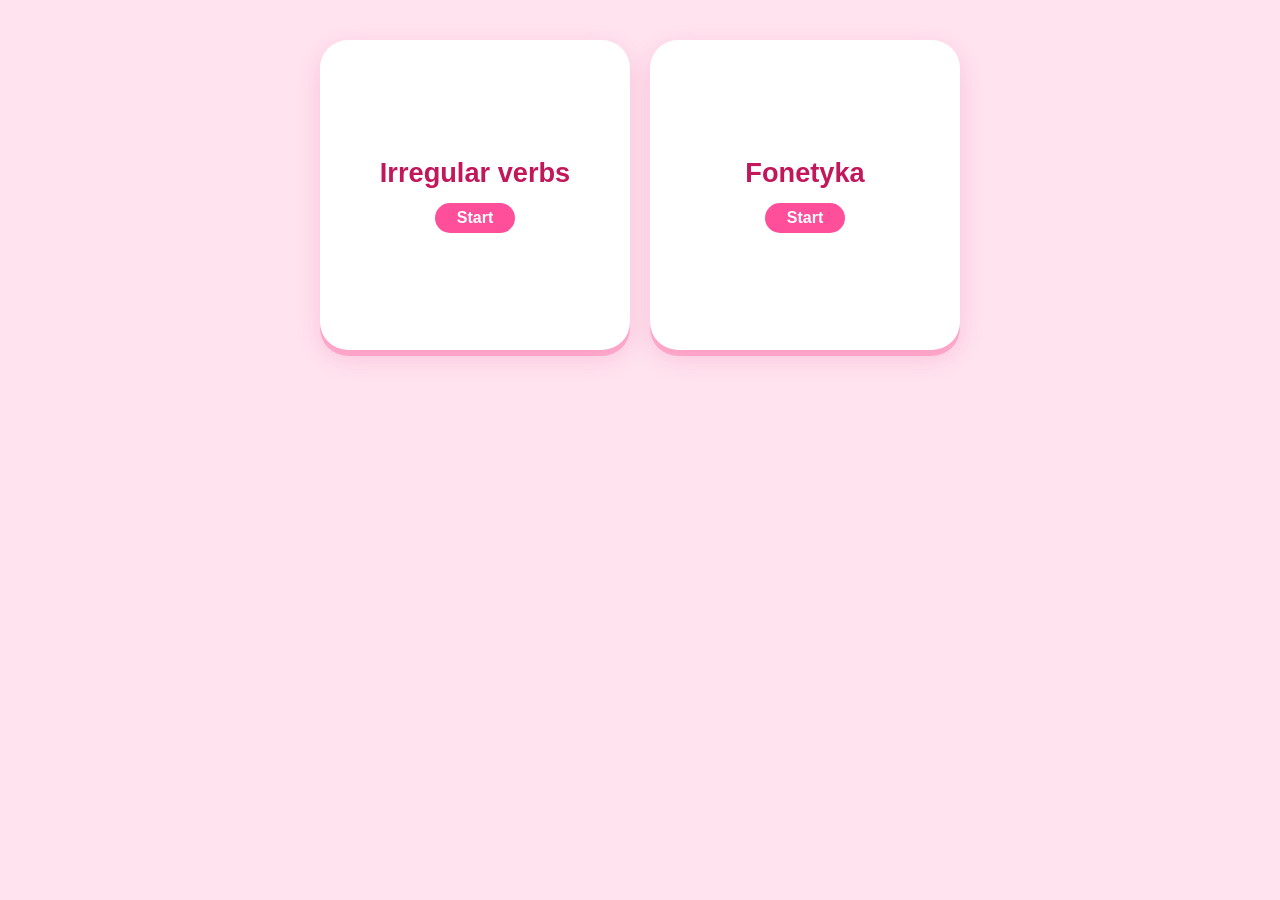
<file: index.html>
<!DOCTYPE html>
<html lang="pl">
<head>
<meta charset="utf-8">
<meta name="viewport" content="width=device-width, initial-scale=1">
<title>Angielski</title>
<style>
/* ---------- Page ---------- */
body {
  max-width: 640px;
  margin: 40px auto;
  padding: 0 16px;
  text-align: center;
  font-family: "Segoe UI", Arial, sans-serif;
  background: #ffe3ef;
  color: #5a2a3c;
}

h1 {
  color: #e6317f;
  font-size: 2.4rem;
  margin-bottom: 8px;
}

p {
  font-size: 1.1rem;
  margin: 0 0 28px;
}

/* ---------- Tiles ---------- */
.tiles {
  display: grid;
  grid-template-columns: repeat(2, 1fr);
  gap: 20px;
}

.tile {
  aspect-ratio: 1 / 1;
  display: flex;
  flex-direction: column;
  align-items: center;
  justify-content: center;
  gap: 10px;
  padding: 16px;
  background: #fff;
  border-radius: 28px;
  box-shadow: 0 8px 24px rgba(230, 49, 127, 0.18), 0 6px 0 #ffb3d1;
  color: #5a2a3c;
  text-decoration: none;
  transition: transform 0.1s, box-shadow 0.1s, background 0.15s;
}

.tile:hover {
  background: #fff7fb;
  transform: translateY(-3px);
  box-shadow: 0 12px 28px rgba(230, 49, 127, 0.25), 0 9px 0 #ff8fc0;
}

.tile:active {
  transform: translateY(4px);
  box-shadow: 0 4px 12px rgba(230, 49, 127, 0.18), 0 2px 0 #ffb3d1;
}

.tile:focus-visible {
  outline: 4px solid #ff4f9a;
  outline-offset: 4px;
}

.tile .sample {
  font-size: 1.15rem;
  color: #9c6b80;
}

.tile .ipa {
  font-family: "Noto Serif", "Gentium Plus", "Charis SIL", "DejaVu Serif", "Times New Roman", serif;
}

.tile .name {
  font-size: 1.7rem;
  font-weight: bold;
  color: #c2185b;
}

.tile .go {
  margin-top: 4px;
  padding: 6px 22px;
  border-radius: 999px;
  background: #ff4f9a;
  color: #fff;
  font-weight: bold;
  font-size: 1rem;
}

@media (max-width: 420px) {
  .tiles { grid-template-columns: 1fr; }
  .tile { aspect-ratio: auto; min-height: 200px; }
}
</style>
</head>
<body>
<div class="tiles">
  <!-- Zmień href, jeśli pliki nazywają się inaczej -->
  <a class="tile" href="irregularverbs.html">
    <span class="name">Irregular verbs</span>
    <span class="go">Start</span>
  </a>
  <a class="tile" href="fonetyka.html">
    <span class="name">Fonetyka</span>
    <span class="go">Start</span>
  </a>
</div>
</body>
</html>
</file>
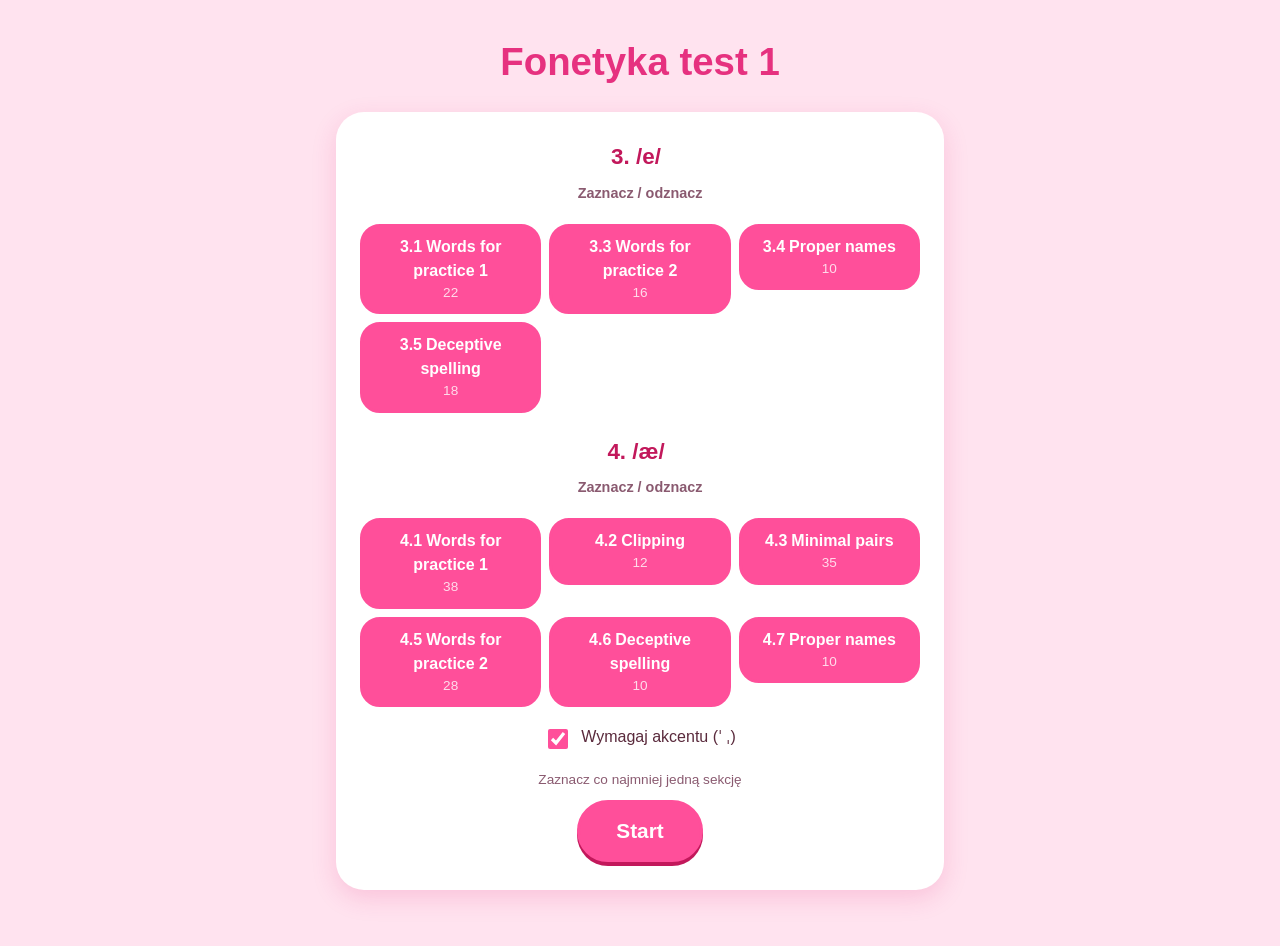
<file: fonetyka.html>
<!DOCTYPE html>
<html lang="pl">
<head>
<meta charset="utf-8">
<meta name="viewport" content="width=device-width, initial-scale=1">
<title>Fonetyka test 1</title>
<link rel="stylesheet" href="https://fonts.googleapis.com/css2?family=Noto+Serif:wght@400;600&display=swap">
<style>
/* Layout: centered 640px column on pink ground. Setup card -> quiz card with symbol palette -> summary table. Styling follows the user's irregular-verbs quiz. */
:root {
  --bg: #ffe3ef;
  --surface: #ffffff;
  --surface-2: #fff0f6;
  --fg: #5a2a3c;
  --muted: #8a5a70;
  --line: #ffb3d1;
  --line-soft: #ffd3e4;
  --accent: #ff4f9a;
  --accent-hover: #ff2d87;
  --accent-strong: #e6317f;
  --accent-deep: #c2185b;
  --accent-fg: #ffffff;
  --ok: #1f9d55;
  --ok-bg: #e3f6ec;
  --bad: #d6336c;
  --bad-bg: #ffe0ea;
  --shadow: rgba(230, 49, 127, 0.18);
  --ui: "Segoe UI", Arial, sans-serif;
  --ipa: "Noto Serif", "Gentium Plus", "Charis SIL", "Doulos SIL", "DejaVu Serif", "Times New Roman", serif;
  color-scheme: light;
}

* { box-sizing: border-box; }
[hidden] { display: none !important; }
body { background: var(--bg); color: var(--fg); font: 16px/1.5 var(--ui); text-align: center; }
.wrap {
  max-width: 640px;
  margin: 0 auto;
  padding-block: 32px 48px;
  padding-left: max(16px, env(safe-area-inset-left, 0px));
  padding-right: max(16px, env(safe-area-inset-right, 0px));
  display: flex;
  flex-direction: column;
  gap: 20px;
}
h1 { color: var(--accent-strong); font-size: 2.4rem; line-height: 1.15; margin: 0 0 8px; text-wrap: balance; }
h2 { color: var(--accent-strong); font-size: 1.6rem; margin: 0; }
.lead { margin: 0; font-size: 1.05rem; color: var(--fg); }
.ipa { font-family: var(--ipa); }
button { font: inherit; color: inherit; }
:focus-visible { outline: 3px solid var(--accent); outline-offset: 2px; }

.card { background: var(--surface); border-radius: 28px; padding: 28px 24px; display: flex; flex-direction: column; gap: 18px; box-shadow: 0 8px 24px var(--shadow); }

/* buttons */
.btn { appearance: none; border: 3px solid var(--accent); background: var(--surface); color: var(--accent-strong); border-radius: 999px; padding: 10px 26px; cursor: pointer; font-weight: bold; font-size: 1.05rem; min-height: 46px; transition: transform 0.1s, box-shadow 0.1s, background 0.15s; }
.btn:hover { background: var(--bg); }
.btn.primary { background: var(--accent); border-color: var(--accent); color: var(--accent-fg); font-size: 1.3rem; padding: 12px 36px; box-shadow: 0 4px 0 var(--accent-deep); }
.btn.primary:hover { background: var(--accent-hover); }
.btn.primary:active { transform: translateY(3px); box-shadow: 0 1px 0 var(--accent-deep); }
.btn.primary:disabled { opacity: 0.5; cursor: not-allowed; transform: none; box-shadow: 0 4px 0 var(--accent-deep); }
.btn.ghost { border-color: transparent; background: transparent; color: var(--muted); }
.btn.ghost:hover { background: var(--bg); color: var(--accent-strong); }
.btn.small { padding: 4px 16px; min-height: 36px; font-size: 0.9rem; border-width: 2px; }
.row { display: flex; flex-wrap: wrap; gap: 8px; align-items: center; justify-content: center; }

/* setup */
.chapter { display: flex; flex-direction: column; gap: 12px; border: 0; margin: 0; padding: 0; min-width: 0; }
.chapter-head { display: flex; flex-direction: column; align-items: center; gap: 2px; }
.chapter-head strong { font-size: 1.4rem; color: var(--accent-deep); }
.chapter-head .ipa { color: var(--muted); font-size: 1rem; }
.chips { display: grid; grid-template-columns: repeat(auto-fill, minmax(180px, 1fr)); gap: 8px; }
.chip { position: relative; display: block; min-width: 0; }
.chip input { position: absolute; opacity: 0; inset: 0; margin: 0; cursor: pointer; width: 100%; padding: 0; }
.chip span.box { display: flex; flex-direction: column; align-items: center; justify-content: center; gap: 0; padding: 8px 12px; border: 3px solid var(--line); border-radius: 20px; background: var(--surface); min-height: 64px; transition: background 0.15s, border-color 0.15s; }
.chip input:checked + span.box { background: var(--accent); border-color: var(--accent); color: var(--accent-fg); }
.chip input:focus-visible + span.box { outline: 3px solid var(--accent-deep); outline-offset: 2px; }
.chip .t { min-width: 0; font-weight: 600; }
.chip .t b { margin-right: 4px; font-variant-numeric: tabular-nums; }
.chip .n { font-size: 0.85rem; opacity: 0.8; font-variant-numeric: tabular-nums; }
.chip .added { display: block; font-size: 0.75rem; font-weight: 400; opacity: 0.85; }
.opt { display: flex; align-items: flex-start; justify-content: center; gap: 10px; text-align: left; }
.opt input { margin-top: 4px; width: 20px; height: 20px; accent-color: var(--accent); flex: none; }
.opt small { display: block; color: var(--muted); }
.start-row { display: flex; flex-direction: column; gap: 10px; align-items: center; }

/* quiz */
.bar-row { display: flex; flex-direction: column; gap: 10px; align-items: center; }
.stats { display: flex; flex-wrap: wrap; gap: 6px 18px; align-items: baseline; justify-content: center; font-variant-numeric: tabular-nums; }
#progress { font-size: 2rem; font-weight: bold; color: var(--accent-strong); }
.stats .ok b { color: var(--ok); }
.stats .bad b { color: var(--bad); }
.stats b { font-weight: bold; font-size: 1.15rem; }
.bar { height: 10px; background: var(--line-soft); border-radius: 999px; overflow: hidden; }
.bar i { display: block; height: 100%; width: 0; background: var(--accent); border-radius: 999px; transition: width 0.2s; }
.prompt { display: flex; flex-direction: column; align-items: center; gap: 2px; }
.prompt .label { font-size: 0.8rem; text-transform: uppercase; letter-spacing: 0.08em; color: var(--muted); }
.word { font-size: 3rem; line-height: 1.1; font-weight: 600; color: var(--accent-deep); overflow-wrap: anywhere; }
.meta { display: flex; flex-wrap: wrap; gap: 8px; align-items: center; justify-content: center; color: var(--muted); font-size: 0.9rem; }
.tag { background: var(--surface-2); border: 2px solid var(--line-soft); border-radius: 999px; padding: 0 12px; }
.answer { display: flex; flex-direction: column; align-items: center; gap: 6px; }
.answer label { font-size: 0.95rem; color: var(--muted); }
.answer input[type="text"] { width: 100%; max-width: 420px; font-family: var(--ipa); font-size: 1.7rem; padding: 8px 20px; border: 3px solid var(--line); border-radius: 999px; background: var(--surface); color: var(--fg); text-align: center; min-height: 58px; outline: none; transition: border-color 0.15s, box-shadow 0.15s; }
.answer input[type="text"]:focus { border-color: var(--accent); box-shadow: 0 0 0 4px rgba(255, 79, 154, 0.25); }
.answer input[type="text"]:disabled { background: var(--surface-2); color: var(--muted); }
.answer input::placeholder { color: var(--line); }
.palette { display: flex; flex-direction: column; gap: 10px; }
.pgroup { display: flex; flex-wrap: wrap; gap: 6px; align-items: center; justify-content: center; }
.pgroup .gl { flex: 0 0 100%; font-size: 0.75rem; text-transform: uppercase; letter-spacing: 0.08em; color: var(--muted); }
.sym { appearance: none; display: inline-flex; flex-direction: column; align-items: center; justify-content: center; gap: 0; min-width: 46px; height: 52px; padding: 2px 8px; border: 2px solid var(--line); border-radius: 16px; background: var(--surface); cursor: pointer; transition: background 0.15s, border-color 0.15s, transform 0.1s; }
.sym:hover { background: var(--bg); border-color: var(--accent); }
.sym:active { transform: translateY(2px); }
.sym:disabled { opacity: 0.45; cursor: not-allowed; }
.sym .g { font-family: var(--ipa); font-size: 1.35rem; line-height: 1.15; color: var(--accent-deep); }
.sym .k { font-size: 0.65rem; line-height: 1; color: var(--muted); font-family: var(--ui); }
.actions { display: flex; flex-direction: column; gap: 8px; align-items: center; }
.hint { color: var(--muted); font-size: 0.85rem; }
.fb { border-radius: 20px; padding: 14px 16px; display: flex; flex-direction: column; gap: 6px; border: 3px solid transparent; align-items: center; }
.fb.ok { background: var(--ok-bg); border-color: var(--ok); }
.fb.bad { background: var(--bad-bg); border-color: var(--bad); }
.fb-head { margin: 0; font-weight: 600; font-size: 1.2rem; }
.fb.ok .fb-head { color: var(--ok); }
.fb.bad .fb-head { color: var(--bad); }
.fb-line { display: flex; flex-direction: column; align-items: center; gap: 0; }
.fb-line .lbl { font-size: 0.75rem; text-transform: uppercase; letter-spacing: 0.08em; color: var(--muted); }
.fb-line .val { font-family: var(--ipa); font-size: 1.7rem; overflow-wrap: anywhere; }
.fb-line .alt { font-family: var(--ipa); font-size: 1.2rem; color: var(--muted); }
.x { color: var(--bad); font-weight: 600; text-decoration: underline wavy var(--bad); text-underline-offset: 5px; }
.miss { color: var(--bad); border-bottom: 3px dotted var(--bad); padding: 0 3px; }
.hit { color: var(--ok); font-weight: 600; text-decoration: underline; text-underline-offset: 5px; }

/* summary */
.score { font-size: 2rem; font-weight: bold; color: var(--accent-strong); margin: 0; font-variant-numeric: tabular-nums; }
.table-wrap { overflow-x: auto; border-radius: 16px; box-shadow: 0 8px 24px var(--shadow); background: var(--surface); }
table { border-collapse: separate; border-spacing: 0; width: 100%; min-width: 440px; font-size: 1.05rem; }
th { background: var(--accent); color: var(--accent-fg); padding: 12px 16px; text-align: center; }
td { padding: 10px 16px; border-top: 1px solid var(--line-soft); text-align: center; vertical-align: baseline; }
td.ipa { font-size: 1.2rem; }
td.good { color: var(--ok); font-weight: 600; }
td.wrong { color: var(--bad); font-weight: 600; }
.empty-cell { color: var(--muted); font-family: var(--ui); font-size: 0.85rem; }

@media (max-width: 480px) {
  h1 { font-size: 2rem; }
  .word { font-size: 2.4rem; }
  .card { padding: 22px 16px; }
}
@media (prefers-reduced-motion: reduce) { * { transition: none !important; animation: none !important; } }
</style>
</head>
<body>

<main class="wrap">
  <header>
    <h1>Fonetyka test 1</h1>
  </header>

  <!-- Wybór sekcji -->
  <section id="setup" class="card" aria-label="Wybór sekcji">
    <div id="chapters" style="display:flex;flex-direction:column;gap:22px"></div>
    <label class="opt">
      <input type="checkbox" id="optStrict" checked>
      <span>Wymagaj akcentu (ˈ ˌ)
      </span>
    </label>
    <div class="start-row">
      <span id="startInfo" class="hint"></span>
      <button type="button" class="btn primary" id="startBtn">Start</button>
    </div>
  </section>

  <!-- Quiz -->
  <section id="quiz" class="card" hidden aria-label="Quiz">
    <div class="bar-row">
      <div class="stats" aria-live="polite">
        <span id="progress"></span>
        <span class="ok">Dobrze <b id="correct">0</b></span>
        <span class="bad">Źle <b id="wrong">0</b></span>
      </div>
      <div class="row">
        <button type="button" class="btn small ghost" id="toSetup">Zmień sekcje</button>
        <button type="button" class="btn small" id="finishNow">Zakończ teraz</button>
      </div>
    </div>
    <div class="bar" aria-hidden="true"><i id="barFill"></i></div>

    <div class="prompt">
      <div class="word" id="word"></div>
      <div class="meta"><span class="tag" id="secTag"></span><span id="noteTag"></span></div>
    </div>

    <form id="form" autocomplete="off" style="display:flex;flex-direction:column;gap:16px">
      <div class="answer">
        <input type="text" id="ans" autocomplete="off" autocapitalize="off" autocorrect="off" spellcheck="false" enterkeyhint="done" placeholder="np. ˈeləfənt">
      </div>
      <div class="palette" id="palette" role="group" aria-label="Symbole fonetyczne"></div>
      <div class="actions">
        <button type="submit" class="btn primary" id="btn">Sprawdź</button>
      </div>
    </form>

    <div id="feedback" class="fb" hidden aria-live="polite"></div>
  </section>

  <!-- Podsumowanie -->
  <section id="summary" class="card" hidden aria-label="Podsumowanie"></section>
</main>

<script>
/* ============================================================
   DANE. Format wpisu: [słowo, transkrypcja z książki, [inne akceptowane], notka]
   Znaki: ɡ to U+0261 (IPA), ᵊ to indeks górny (opcjonalne ə).
   Sekcje z added:true nie mają transkrypcji w książce, dopisane przez Claude (RP).
   Żeby dodać kolejny rozdział, dopisz obiekt do SECTIONS i wpis do CHAPTERS.
   ============================================================ */
const CHAPTERS = [
  { id: 3, title: "3. /e/" },
  { id: 4, title: "4. /æ/" }
];

const SECTIONS = [
  { id: "3.1", ch: 3, title: "Words for practice 1", items: [
    ["ate","et"],["met","met"],["says","sez"],["said","sed"],["spread","spred"],["debt","det"],["health","helθ"],["wealth","welθ"],
    ["steady","ˈstedi"],["bury","ˈberi"],["breakfast","ˈbrekfəst"],["jealous","ˈdʒeləs"],["leisure","ˈleʒə"],["measure","ˈmeʒə"],["treasure","ˈtreʒə"],["pleasure","ˈpleʒə"],
    ["offence","əˈfens"],["spaghetti","spəˈɡeti"],["indelible","ɪnˈdeləbl",["ɪnˈdeləbᵊl"]],["inedible","ɪnˈedɪbl",["ɪnˈedɪbᵊl"]],["recollect","ˌrekəˈlekt"],["refugee","ˌrefjuˈdʒiː"]
  ]},
  { id: "3.3", ch: 3, title: "Words for practice 2", items: [
    ["peasant","ˈpezᵊnt"],["pheasant","ˈfezᵊnt"],["desert","ˈdezət",[],"n."],["shepherd","ˈʃepəd"],["decade","ˈdekeɪd"],["threaten","ˈθretᵊn"],
    ["remedy","ˈremədi"],["replica","ˈreplɪkə"],["stereo","ˈsteriəʊ"],["precipice","ˈpresəpɪs"],["jeopardize","ˈdʒepədaɪz"],["treachery","ˈtretʃəri"],
    ["possessive","pəˈzesɪv"],["progressive","prəˈɡresɪv"],["development","dɪˈveləpmənt",["diˈveləpmənt"]],["telegraphy","təˈleɡrəfi"]
  ]},
  { id: "3.4", ch: 3, title: "Proper names", items: [
    ["Thames","ˈtemz"],["Reading","ˈredɪŋ"],["Leicester","ˈlestə"],["Greenwich","ˈɡrenɪtʃ"],["Celtic","ˈkeltɪk"],["Geoffrey","ˈdʒefri"],["Leslie","ˈlezli"],["Leonard","ˈlenəd"],["Presley","ˈprezli"],["Reynolds","ˈrenəldz"]
  ]},
  { id: "3.5", ch: 3, title: "Deceptive spelling", items: [
    ["lead","led",[],"metal"],["tread","tred"],["realm","relm"],["cleanse","klenz"],["stealth","stelθ"],["wealth","welθ"],
    ["heather","ˈheðə"],["leather","ˈleðə"],["leopard","ˈlepəd"],["sweatshirt","ˈswetʃɜːt"],["weapon","ˈwepən"],["threepence","ˈθrepəns"],["meadow","ˈmedəʊ"],["debris","ˈdebri"],
    ["cleanliness","ˈklenlinəs",["ˈklenlɪnəs"]],["readiness","ˈredinəs",["ˈredɪnəs"]],["endeavour","ɪnˈdevə"],["lieutenant","lefˈtenənt"]
  ]},
  { id: "4.1", ch: 4, title: "Words for practice 1", items: [
    ["add","æd"],["ant","ænt"],["bad","bæd"],["cat","kæt"],["sang","sæŋ"],["bang","bæŋ"],["lamb","læm"],["swam","swæm"],["mass","mæs"],["quack","kwæk"],
    ["apple","ˈæpl",["ˈæpᵊl"]],["cattle","ˈkætl",["ˈkætᵊl"]],["album","ˈælbəm"],["access","ˈækses"],["marry","ˈmæri"],["carry","ˈkæri"],["valley","ˈvæli"],["rally","ˈræli"],["pasta","ˈpæstə"],["café","ˈkæfeɪ"],
    ["cabbage","ˈkæbɪdʒ"],["damage","ˈdæmɪdʒ"],["marriage","ˈmærɪdʒ"],["savage","ˈsævɪdʒ"],["palace","ˈpæləs"],["malice","ˈmælɪs"],["racket","ˈrækɪt"],["packet","ˈpækɪt"],
    ["animal","ˈænɪmᵊl"],["natural","ˈnætʃᵊrəl"],["national","ˈnæʃᵊnəl"],["rational","ˈræʃᵊnəl"],["amateur","ˈæmətə"],["massacre","ˈmæsəkə"],
    ["banal","bəˈnæl"],["canal","kəˈnæl"],["piano","piˈænəʊ"],["lasagna","ləˈzænjə"]
  ]},
  { id: "4.2", ch: 4, title: "Clipping", added: true, items: [
    ["bad","bæd"],["bat","bæt"],["cad","kæd"],["cat","kæt"],["pad","pæd"],["pat","pæt"],
    ["bag","bæɡ"],["back","bæk"],["sag","sæɡ"],["sack","sæk"],["flags","flæɡz"],["flax","flæks"]
  ]},
  { id: "4.3", ch: 4, title: "Minimal pairs", added: true, items: [
    ["guest","ɡest"],["gassed","ɡæst"],["mesh","meʃ"],["mash","mæʃ"],["dead","ded"],["dad","dæd"],["sect","sekt"],["sacked","sækt"],["dregs","dreɡz"],["drags","dræɡz"],
    ["less","les"],["lass","læs"],["fed","fed"],["fad","fæd"],["pen","pen"],["pan","pæn"],["pent","pent"],["pant","pænt"],["send","send"],["sand","sænd"],
    ["pet","pet"],["pad","pæd"],["pat","pæt"],["head","hed"],["had","hæd"],["hat","hæt"],["bed","bed"],["bad","bæd"],["bat","bæt"],["met","met"],["mad","mæd"],["mat","mæt"],["set","set"],["sad","sæd"],["sat","sæt"]
  ]},
  { id: "4.5", ch: 4, title: "Words for practice 2", items: [
    ["asthma","ˈæsmə"],["mafia","ˈmæfiə"],["lambda","ˈlæmdə"],["larynx","ˈlærɪŋks"],["rabbi","ˈræbaɪ"],["maniac","ˈmeɪniæk"],["sandwich","ˈsændwɪdʒ",["ˈsænwɪdʒ"]],["language","ˈlæŋɡwɪdʒ"],["soundtrack","ˈsaʊndtræk"],["programme","ˈprəʊɡræm"],
    ["palatal","ˈpælətl",["ˈpælətᵊl"]],["paraphrase","ˈpærəfreɪz"],["actually","ˈæktʃuəli"],["category","ˈkætəɡəri"],["telegram","ˈtelɪɡræm",["ˈteləɡræm"]],["laundromat","ˈlɔːndrəmæt"],
    ["patriotic","ˈpætriɒtɪk",["ˌpætriˈɒtɪk"]],["sarcastic","sɑːˈkæstɪk"],["managerial","ˌmænəˈdʒɪəriəl"],["mistranslation","ˌmɪstrænzˈleɪʃᵊn"],
    ["ambiguous","æmˈbɪɡjʊəs"],["ambassador","æmˈbæsədə"],["rectangular","rekˈtæŋɡjʊlə"],["magnanimous","mæɡˈnænɪməs"],
    ["laparoscopy","ˌlæpəˈrɒskəpi"],["solidarity","ˌsɒlɪˈdærəti"],["mathematical","ˌmæθəˈmætɪkᵊl"],["multilateral","ˌmʌltiˈlætᵊrəl"]
  ]},
  { id: "4.6", ch: 4, title: "Deceptive spelling", items: [
    ["plaid","ˈplæd"],["patio","ˈpætiəʊ"],["salmon","ˈsæmən"],["manor","ˈmænə"],["ration","ˈræʃᵊn"],["famine","ˈfæmɪn"],
    ["pageant","ˈpædʒənt"],["stagnant","ˈstæɡnənt"],["vacuum","ˈvækjʊm",["ˈvækjuəm"]],["tapestry","ˈtæpɪstri"]
  ]},
  { id: "4.7", ch: 4, title: "Proper names", items: [
    ["Dante","ˈdænti"],["Thackeray","ˈθækəri"],["Raphael","ˈræfeɪəl"],["Amsterdam","ˈæmstədæm"],["Pascal","pæˈskæl"],["Siam","saɪˈæm"],
    ["Japan","dʒəˈpæn"],["Alaska","əˈlæskə"],["Niagara","naɪˈæɡərə"],["Nebraska","nəˈbræskə"]
  ]}
];

SECTIONS.forEach(s => {
  s.items = s.items.map(([w, ipa, alts = [], note = ""]) => ({ w, ipa, alts, note, sec: s.id, secTitle: s.title }));
});

/* ============================================================
   Porównywanie
   ============================================================ */
// Skróty: to, co wpisujesz, zamienia się na symbol (zapis jak w X-SAMPA). Litery zwykłe zostają bez zmian.
const KEYMAP = {
  "@": "ə", "{": "æ", "&": "æ", "I": "ɪ", "U": "ʊ", "Q": "ɒ", "V": "ʌ", "O": "ɔ", "A": "ɑ", "3": "ɜ",
  "T": "θ", "D": "ð", "S": "ʃ", "Z": "ʒ", "N": "ŋ", "g": "ɡ",
  ":": "ː", "'": "ˈ", "%": "ˌ", "#": "ᵊ"
};

function applyKeymap(s) {
  let out = "";
  for (const ch of s) out += KEYMAP[ch] || ch;
  return out;
}

// Sprowadza zapis do postaci porównywalnej.
function norm(s, ignoreStress) {
  let t = applyKeymap(s.normalize("NFC"));
  t = t.replace(/[\s\/\[\]().|_̩͜͡]/g, "");   // spacje, slashe, nawiasy, kropki sylab, znak sylabiczności, łuk
  t = t.replace(/ᵊ/g, "ə").replace(/ɹ/g, "r").replace(/ɛ/g, "e").replace(/ʧ/g, "tʃ").replace(/ʤ/g, "dʒ").replace(/,/g, "ˌ");
  if (ignoreStress) t = t.replace(/[ˈˌ]/g, "");
  return t;
}

function syllables(f) {
  const t = f.replace(/ː/g, "");
  const m = t.match(/[iɪeæʌʊɒəɑɔɜuaᵊ]+/g);
  // spółgłoska sylabiczna na końcu (ˈæpl, ˈkætl) liczy się jako osobna sylaba
  return (m ? m.length : 0) + (/[bptkdɡfvszʃʒmn]l$/.test(t) ? 1 : 0);
}

// Wszystkie akceptowane zapisy słowa (już znormalizowane).
function accepted(item, ignoreStress) {
  const set = new Set();
  for (const f of [item.ipa, ...item.alts]) {
    set.add(f);
    if (f.includes("ᵊ")) set.add(f.replace(/ᵊ/g, ""));            // ᵊ oznacza dźwięk opcjonalny
    if (syllables(f) === 1) {                                      // słowa jednosylabowe: z akcentem i bez
      const bare = f.replace(/[ˈˌ]/g, "");
      set.add(bare); set.add("ˈ" + bare);
    }
  }
  return [...new Set([...set].map(f => norm(f, ignoreStress)))];
}

function tokens(s) {
  const out = [];
  for (const ch of s) {
    if (ch === "ː" && out.length) out[out.length - 1] += ch; else out.push(ch);
  }
  return out;
}

// Wyrównanie dwóch ciągów symboli (odległość edycyjna). Zwraca listę operacji.
function align(a, b) {
  const n = a.length, m = b.length;
  const dp = Array.from({ length: n + 1 }, () => new Array(m + 1).fill(0));
  for (let i = 0; i <= n; i++) dp[i][0] = i;
  for (let j = 0; j <= m; j++) dp[0][j] = j;
  for (let i = 1; i <= n; i++) for (let j = 1; j <= m; j++) {
    dp[i][j] = Math.min(dp[i - 1][j] + 1, dp[i][j - 1] + 1, dp[i - 1][j - 1] + (a[i - 1] === b[j - 1] ? 0 : 1));
  }
  const ops = [];
  let i = n, j = m;
  while (i > 0 || j > 0) {
    if (i > 0 && j > 0 && a[i - 1] === b[j - 1] && dp[i][j] === dp[i - 1][j - 1]) { ops.push({ t: "eq", a: a[i - 1], b: b[j - 1] }); i--; j--; }
    else if (i > 0 && j > 0 && dp[i][j] === dp[i - 1][j - 1] + 1) { ops.push({ t: "sub", a: a[i - 1], b: b[j - 1] }); i--; j--; }
    else if (i > 0 && dp[i][j] === dp[i - 1][j] + 1) { ops.push({ t: "ins", a: a[i - 1] }); i--; }
    else { ops.push({ t: "del", b: b[j - 1] }); j--; }
  }
  return ops.reverse();
}

function bestMatch(ans, forms) {
  let best = forms[0], bd = Infinity;
  const ta = tokens(ans);
  for (const f of forms) {
    const d = align(ta, tokens(f)).filter(o => o.t !== "eq").length;
    if (d < bd) { bd = d; best = f; }
  }
  return best;
}

function dedupe(items) {
  const seen = new Set(), out = [];
  for (const it of items) {
    const key = it.w.toLowerCase() + "|" + it.note;
    if (!seen.has(key)) { seen.add(key); out.push(it); }
  }
  return out;
}

/*DOM*/
/* ============================================================
   Interfejs
   ============================================================ */
const $ = id => document.getElementById(id);
function h(tag, cls, text) {
  const e = document.createElement(tag);
  if (cls) e.className = cls;
  if (text != null) e.textContent = text;
  return e;
}

const STORE_KEY = "ipaquiz.v1";
function loadPrefs() { try { return JSON.parse(localStorage.getItem(STORE_KEY) || "null"); } catch (e) { return null; } }
function savePrefs() {
  try { localStorage.setItem(STORE_KEY, JSON.stringify({ sections: selected(), strict: $("optStrict").checked })); } catch (e) { /* brak storage, trudno */ }
}

let pool = [], order = [], current = null, checked = false, correct = 0, total = 0, history = [], strict = true;

/* ---------- wybór sekcji ---------- */
function selected() { return [...document.querySelectorAll("#chapters input[type=checkbox]:checked")].map(i => i.value); }
function selectedItems() {
  const ids = new Set(selected());
  return dedupe(SECTIONS.filter(s => ids.has(s.id)).flatMap(s => s.items));
}
function updateStartInfo() {
  const n = selectedItems().length;
  $("startInfo").textContent = "Zaznacz co najmniej jedną sekcję";
  $("startBtn").disabled = n === 0;
}

function buildSetup() {
  const prefs = loadPrefs();
  const chosen = prefs && Array.isArray(prefs.sections) ? new Set(prefs.sections) : null;
  if (prefs && typeof prefs.strict === "boolean") $("optStrict").checked = prefs.strict;
  const root = $("chapters");
  CHAPTERS.forEach(ch => {
    const fs = h("fieldset", "chapter");
    const head = h("div", "chapter-head");
    const left = h("div", "row");
    left.append(h("strong", null, ch.title), h("span", "ipa", ch.sub));
    const tog = h("button", "btn small ghost", "Zaznacz / odznacz");
    tog.type = "button";
    head.append(left, tog);
    const legend = h("legend", null, ch.title);
    legend.style.cssText = "position:absolute;width:1px;height:1px;overflow:hidden;clip:rect(0 0 0 0)";
    const chips = h("div", "chips");
    SECTIONS.filter(s => s.ch === ch.id).forEach(s => {
      const lab = h("label", "chip");
      const inp = document.createElement("input");
      inp.type = "checkbox"; inp.value = s.id;
      inp.checked = chosen ? chosen.has(s.id) : true;
      inp.addEventListener("change", () => { updateStartInfo(); savePrefs(); });
      const box = h("span", "box");
      const t = h("span", "t");
      t.append(h("b", null, s.id), document.createTextNode(s.title));
      if (s.added) t.append(h("span", "added"));
      box.append(t, h("span", "n", String(s.items.length)));
      lab.append(inp, box);
      chips.append(lab);
    });
    tog.addEventListener("click", () => {
      const boxes = [...chips.querySelectorAll("input")];
      const all = boxes.every(b => b.checked);
      boxes.forEach(b => { b.checked = !all; });
      updateStartInfo(); savePrefs();
    });
    fs.append(legend, head, chips);
    root.append(fs);
  });
  $("optStrict").addEventListener("change", savePrefs);
  updateStartInfo();
}

/* ---------- paleta symboli ---------- */
const PALETTE = [
  ["Samogłoski", [["ɪ","I"],["e","e"],["æ","{"],["ʌ","V"],["ʊ","U"],["ɒ","Q"],["ə","@"],["ᵊ","#"],["ɑ","A"],["ɔ","O"],["ɜ","3"],["i","i"],["u","u"],["ː",":"]]],
  ["Dyftongi", [["eɪ","eI"],["aɪ","aI"],["ɔɪ","OI"],["əʊ","@U"],["aʊ","aU"],["ɪə","I@"],["eə","e@"],["ʊə","U@"]]],
  ["Spółgłoski", [["θ","T"],["ð","D"],["ʃ","S"],["ʒ","Z"],["ŋ","N"],["ɡ","g"],["tʃ","tS"],["dʒ","dZ"]]],
  ["Akcent", [["ˈ","'"],["ˌ","%"]]]
];

function buildPalette() {
  const root = $("palette");
  PALETTE.forEach(([name, syms]) => {
    const g = h("div", "pgroup");
    g.append(h("span", "gl", name));
    syms.forEach(([glyph, key]) => {
      const b = h("button", "sym");
      b.type = "button";
      b.setAttribute("aria-label", "Wstaw " + glyph);
      b.append(h("span", "g", glyph), h("span", "k", key));
      b.addEventListener("mousedown", e => e.preventDefault());   // nie zabieraj fokusu polu
      b.addEventListener("click", () => insertText(glyph));
      g.append(b);
    });
    root.append(g);
  });
}

function insertText(txt) {
  if (checked) return;
  const el = $("ans");
  const s = el.selectionStart ?? el.value.length, e = el.selectionEnd ?? el.value.length;
  el.setRangeText(txt, s, e, "end");
  el.focus();
}

// Zamiana skrótów na symbole w trakcie pisania (podmiana 1 znak na 1 znak, więc kursor zostaje na miejscu).
$("ans").addEventListener("input", ev => {
  if (ev.isComposing) return;
  const el = ev.target, v = el.value, nv = applyKeymap(v);
  if (nv !== v) {
    const s = el.selectionStart, e = el.selectionEnd;
    el.value = nv;
    el.setSelectionRange(s, e);
  }
});

/* ---------- przebieg quizu ---------- */
function show(which) {
  $("setup").hidden = which !== "setup";
  $("quiz").hidden = which !== "quiz";
  $("summary").hidden = which !== "summary";
}

function updateScore() {
  $("progress").textContent = total + " / " + pool.length;
  $("correct").textContent = correct;
  $("wrong").textContent = total - correct;
  $("barFill").style.width = (pool.length ? (total / pool.length) * 100 : 0) + "%";
}

function shuffle(arr) {
  for (let i = arr.length - 1; i > 0; i--) {
    const j = Math.floor(Math.random() * (i + 1));
    [arr[i], arr[j]] = [arr[j], arr[i]];
  }
  return arr;
}

function startRound(list) {
  pool = list;
  order = shuffle(list.slice());
  history = []; correct = 0; total = 0;
  strict = $("optStrict").checked;
  show("quiz");
  updateScore();
  nextWord();
}

function nextWord() {
  if (order.length === 0) { showSummary(); return; }
  current = order.pop();
  checked = false;
  $("word").textContent = current.w;
  $("secTag").textContent = current.sec + " " + current.secTitle;
  $("noteTag").textContent = current.note ? "(" + current.note + ")" : "";
  const inp = $("ans");
  inp.value = ""; inp.disabled = false;
  $("feedback").hidden = true;
  $("btn").textContent = "Sprawdź";
  inp.focus();
  window.scrollTo({top: 0})
}

function line(label, ...nodes) {
  const d = h("div", "fb-line");
  const v = h("span", "val");
  v.append(...nodes);
  d.append(h("span", "lbl", label), v);
  return d;
}

function userNodes(ops) {
  return ops.map(o => {
    if (o.t === "eq") return document.createTextNode(o.a);
    if (o.t === "del") return h("span", "miss", "·");
    return h("span", "x", o.a);
  });
}
function targetNodes(ops) {
  return ops.filter(o => o.t !== "ins").map(o => o.t === "eq" ? document.createTextNode(o.b) : h("span", "hit", o.b));
}

function check() {
  const raw = $("ans").value;
  const ans = norm(raw, !strict);
  const forms = accepted(current, !strict);
  const ok = ans !== "" && forms.includes(ans);
  const best = bestMatch(ans, forms);

  total++;
  if (ok) correct++;
  history.push({ item: current, answer: raw.trim(), ok });

  const fb = $("feedback");
  fb.className = "fb " + (ok ? "ok" : "bad");
  fb.hidden = false;
  fb.replaceChildren();
  fb.append(h("p", "fb-head", ok ? "Dobrze." : "Jeszcze nie."));

  if (ok) {
    fb.append(line("Książka", document.createTextNode(current.ipa)));
  } else {
    if (ans === "") {
      fb.append(line("Ty", h("span", "alt", "(pusto)")));
      fb.append(line("Poprawnie", document.createTextNode(strict ? best : current.ipa)));
    } else {
      const ops = align(tokens(ans), tokens(best));
      fb.append(line("Ty", ...userNodes(ops)));
      fb.append(line("Poprawnie", ...targetNodes(ops)));
      if (!strict) fb.append(line("Z akcentem", document.createTextNode(current.ipa)));
    }
  }
  if (current.alts.length) fb.append(line("Też dobrze", h("span", "alt", current.alts.join("   "))));

  updateScore();
  $("ans").disabled = true;
  $("btn").textContent = "Dalej";
  $("btn").focus();
  checked = true;
  feedback.scrollIntoView({behavior: "smooth", block: "nearest"})
}

function retryWrong() { startRound(history.filter(x => !x.ok).map(x => x.item)); }

function showSummary() {
  show("summary");
  const root = $("summary");
  root.replaceChildren();
  const wrongCount = total - correct;
  root.append(h("h2", null, "Podsumowanie"));
  root.append(h("p", "score", correct + " / " + total + " poprawnie"));
  const row = h("div", "row");
  const again = h("button", "btn primary", "Od nowa (cała pula)");
  again.type = "button";
  again.addEventListener("click", () => startRound(pool.length ? pool : selectedItems()));
  row.append(again);
  if (wrongCount > 0) {
    const rw = h("button", "btn", "Tylko błędne (" + wrongCount + ")");
    rw.type = "button";
    rw.addEventListener("click", retryWrong);
    row.append(rw);
  }
  const back = h("button", "btn ghost", "Zmień sekcje");
  back.type = "button";
  back.addEventListener("click", () => show("setup"));
  row.append(back);
  root.append(row);

  if (history.length) {
    const wrap = h("div", "table-wrap");
    const t = document.createElement("table");
    const thead = document.createElement("thead");
    const hr = document.createElement("tr");
    ["Słowo", "Twoja odpowiedź", "Książka"].forEach(x => hr.append(h("th", null, x)));
    thead.append(hr);
    const tb = document.createElement("tbody");
    history.forEach(x => {
      const tr = document.createElement("tr");
      const w = h("td", null, x.item.w + (x.item.note ? " (" + x.item.note + ")" : ""));
      const a = h("td", "ipa " + (x.ok ? "good" : "wrong"));
      if (x.answer) a.textContent = x.answer; else a.append(h("span", "empty-cell", "(pusto)"));
      tr.append(w, a, h("td", "ipa", x.item.ipa));
      tb.append(tr);
    });
    t.append(thead, tb);
    wrap.append(t);
    root.append(wrap);
  }
}

$("form").addEventListener("submit", e => {
  e.preventDefault();
  if (checked) nextWord(); else check();
});
$("startBtn").addEventListener("click", () => { const items = selectedItems(); if (items.length) startRound(items); });
$("toSetup").addEventListener("click", () => show("setup"));
$("finishNow").addEventListener("click", showSummary);

buildSetup();
buildPalette();
show("setup");
</script>
</body>
</html>
</file>
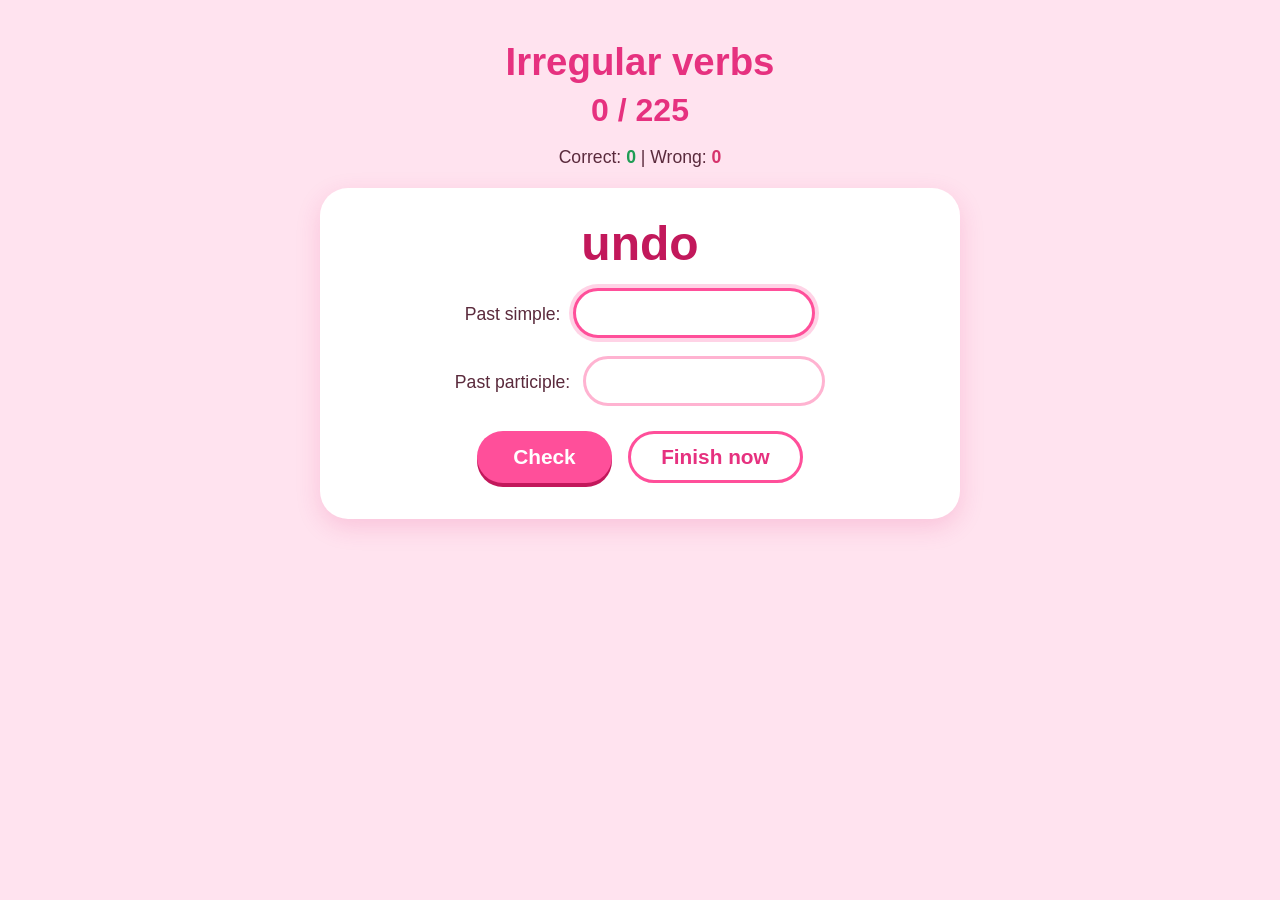
<file: irregularverbs.html>
<!DOCTYPE html>
<html lang="en">
<head>
<meta charset="utf-8">
<title>Irregular verbs</title>
<link rel="stylesheet" href="style.css">
</head>
<body>
<h1>Irregular verbs</h1>
<p id="progress"></p>
<p>Correct: <span id="correct">0</span> | Wrong: <span id="wrong">0</span></p>

<form id="form" autocomplete="off">
  <h2 id="base"></h2>
  <p>Past simple: <input id="past" autofocus></p>
  <p>Past participle: <input id="pp"></p>
  <button id="btn">Check</button>
  <button type="button" onclick="showSummary()">Finish now</button>
</form>

<p id="result"></p>

<div id="summary"></div>

<script>
const verbs = [{"base": "arise", "past": ["arose"], "pp": ["arisen"]}, {"base": "awake", "past": ["awoke", "awaked"], "pp": ["awoken", "awaked"]}, {"base": "be", "past": ["was", "were"], "pp": ["been"]}, {"base": "bear", "past": ["bore"], "pp": ["borne"]}, {"base": "beat", "past": ["beat"], "pp": ["beaten", "beat"]}, {"base": "become", "past": ["became"], "pp": ["become"]}, {"base": "begin", "past": ["began", "begun"], "pp": ["begun"]}, {"base": "behold", "past": ["beheld"], "pp": ["beheld"]}, {"base": "bend", "past": ["bent"], "pp": ["bent"]}, {"base": "bet", "past": ["bet", "betted"], "pp": ["bet", "betted"]}, {"base": "bid", "past": ["bid", "bade"], "pp": ["bid", "bidden"]}, {"base": "bind", "past": ["bound"], "pp": ["bound"]}, {"base": "bite", "past": ["bit"], "pp": ["bitten", "bit"]}, {"base": "bleed", "past": ["bled"], "pp": ["bled"]}, {"base": "blow", "past": ["blew"], "pp": ["blown"]}, {"base": "break", "past": ["broke"], "pp": ["broken"]}, {"base": "breed", "past": ["bred"], "pp": ["bred"]}, {"base": "bring", "past": ["brought"], "pp": ["brought"]}, {"base": "broadcast", "past": ["broadcast"], "pp": ["broadcast"]}, {"base": "browbeat", "past": ["browbeat"], "pp": ["browbeaten"]}, {"base": "build", "past": ["built"], "pp": ["built"]}, {"base": "burn", "past": ["burned", "burnt"], "pp": ["burned", "burnt"]}, {"base": "burst", "past": ["burst"], "pp": ["burst"]}, {"base": "bust", "past": ["bust", "busted"], "pp": ["bust", "busted"]}, {"base": "buy", "past": ["bought"], "pp": ["bought"]}, {"base": "cast", "past": ["cast"], "pp": ["cast"]}, {"base": "catch", "past": ["caught"], "pp": ["caught"]}, {"base": "choose", "past": ["chose"], "pp": ["chosen"]}, {"base": "cleave", "past": ["cleaved", "clove", "cleft"], "pp": ["cleaved", "cloven", "cleft"]}, {"base": "cling", "past": ["clung"], "pp": ["clung"]}, {"base": "come", "past": ["came"], "pp": ["come"]}, {"base": "cost", "past": ["cost"], "pp": ["cost"]}, {"base": "creep", "past": ["crept"], "pp": ["crept"]}, {"base": "cut", "past": ["cut"], "pp": ["cut"]}, {"base": "deal", "past": ["dealt"], "pp": ["dealt"]}, {"base": "deepfreeze", "past": ["deepfroze"], "pp": ["deepfrozen"]}, {"base": "dig", "past": ["dug"], "pp": ["dug"]}, {"base": "dive", "past": ["dived", "dove"], "pp": ["dived"]}, {"base": "do", "past": ["did"], "pp": ["done"]}, {"base": "draw", "past": ["drew"], "pp": ["drawn"]}, {"base": "dream", "past": ["dreamt", "dreamed"], "pp": ["dreamt", "dreamed"]}, {"base": "drink", "past": ["drank"], "pp": ["drunk"]}, {"base": "drive", "past": ["drove"], "pp": ["driven"]}, {"base": "dwell", "past": ["dwelled", "dwelt"], "pp": ["dwelled", "dwelt"]}, {"base": "eat", "past": ["ate"], "pp": ["eaten"]}, {"base": "fall", "past": ["fell"], "pp": ["fallen"]}, {"base": "feed", "past": ["fed"], "pp": ["fed"]}, {"base": "feel", "past": ["felt"], "pp": ["felt"]}, {"base": "fight", "past": ["fought"], "pp": ["fought"]}, {"base": "find", "past": ["found"], "pp": ["found"]}, {"base": "fit", "past": ["fitted", "fit"], "pp": ["fitted", "fit"]}, {"base": "flee", "past": ["fled"], "pp": ["fled"]}, {"base": "fling", "past": ["flung"], "pp": ["flung"]}, {"base": "fly", "past": ["flew"], "pp": ["flown"]}, {"base": "forbid", "past": ["forbad", "forbade"], "pp": ["forbidden", "forbid"]}, {"base": "forecast", "past": ["forecast"], "pp": ["forecast"]}, {"base": "foresee", "past": ["foresaw"], "pp": ["foreseen"]}, {"base": "foretell", "past": ["foretold"], "pp": ["foretold"]}, {"base": "forget", "past": ["forgot"], "pp": ["forgotten", "forgot"]}, {"base": "forgive", "past": ["forgave"], "pp": ["forgiven"]}, {"base": "freeze", "past": ["froze"], "pp": ["frozen"]}, {"base": "get", "past": ["got"], "pp": ["got", "gotten"]}, {"base": "give", "past": ["gave"], "pp": ["given"]}, {"base": "go", "past": ["went"], "pp": ["gone"]}, {"base": "grind", "past": ["ground"], "pp": ["ground"]}, {"base": "grow", "past": ["grew"], "pp": ["grown"]}, {"base": "hamstring", "past": ["hamstrung"], "pp": ["hamstrung"]}, {"base": "hang", "past": ["hung", "hanged"], "pp": ["hung", "hanged"]}, {"base": "have", "past": ["had"], "pp": ["had"]}, {"base": "hear", "past": ["heard"], "pp": ["heard"]}, {"base": "hew", "past": ["hewed"], "pp": ["hewn", "hewed"]}, {"base": "hide", "past": ["hid"], "pp": ["hidden", "hid"]}, {"base": "hit", "past": ["hit"], "pp": ["hit"]}, {"base": "hold", "past": ["held"], "pp": ["held"]}, {"base": "hurt", "past": ["hurt"], "pp": ["hurt"]}, {"base": "input", "past": ["input", "inputted"], "pp": ["input", "inputted"]}, {"base": "keep", "past": ["kept"], "pp": ["kept"]}, {"base": "kneel", "past": ["knelt", "kneeled"], "pp": ["knelt", "kneeled"]}, {"base": "knit", "past": ["knit", "knitted"], "pp": ["knit", "knitted"]}, {"base": "know", "past": ["knew"], "pp": ["known"]}, {"base": "lay", "past": ["laid"], "pp": ["laid"]}, {"base": "lead", "past": ["led"], "pp": ["led"]}, {"base": "lean", "past": ["leant", "leaned"], "pp": ["leant", "leaned"]}, {"base": "leap", "past": ["leapt", "leaped"], "pp": ["leapt", "leaped"]}, {"base": "learn", "past": ["learned", "learnt"], "pp": ["learned", "learnt"]}, {"base": "leave", "past": ["left"], "pp": ["left"]}, {"base": "lend", "past": ["lent"], "pp": ["lent"]}, {"base": "let", "past": ["let"], "pp": ["let"]}, {"base": "lie", "past": ["lay"], "pp": ["lain"]}, {"base": "light", "past": ["lit", "lighted"], "pp": ["lit", "lighted"]}, {"base": "lose", "past": ["lost"], "pp": ["lost"]}, {"base": "make", "past": ["made"], "pp": ["made"]}, {"base": "mean", "past": ["meant"], "pp": ["meant"]}, {"base": "meet", "past": ["met"], "pp": ["met"]}, {"base": "miscast", "past": ["miscast"], "pp": ["miscast"]}, {"base": "mishear", "past": ["misheard"], "pp": ["misheard"]}, {"base": "mislead", "past": ["misled"], "pp": ["misled"]}, {"base": "misspell", "past": ["misspelled", "misspelt"], "pp": ["misspelled", "misspelt"]}, {"base": "mistake", "past": ["mistook"], "pp": ["mistaken"]}, {"base": "misunderstand", "past": ["misunderstood"], "pp": ["misunderstood"]}, {"base": "mow", "past": ["mowed"], "pp": ["mown", "mowed"]}, {"base": "offset", "past": ["offset"], "pp": ["offset"]}, {"base": "outbid", "past": ["outbid"], "pp": ["outbid"]}, {"base": "outdo", "past": ["outdid"], "pp": ["outdone"]}, {"base": "outgrow", "past": ["outgrew"], "pp": ["outgrown"]}, {"base": "outrun", "past": ["outran"], "pp": ["outrun"]}, {"base": "overcome", "past": ["overcame"], "pp": ["overcome"]}, {"base": "overdo", "past": ["overdid"], "pp": ["overdone"]}, {"base": "overeat", "past": ["overate"], "pp": ["overeaten"]}, {"base": "overfeed", "past": ["overfed"], "pp": ["overfed"]}, {"base": "overhear", "past": ["overheard"], "pp": ["overheard"]}, {"base": "overrun", "past": ["overran"], "pp": ["overrun"]}, {"base": "oversee", "past": ["oversaw"], "pp": ["overseen"]}, {"base": "oversleep", "past": ["overslept"], "pp": ["overslept"]}, {"base": "overtake", "past": ["overtook"], "pp": ["overtaken"]}, {"base": "overthrow", "past": ["overthrew"], "pp": ["overthrown"]}, {"base": "pay", "past": ["paid"], "pp": ["paid"]}, {"base": "put", "past": ["put"], "pp": ["put"]}, {"base": "quit", "past": ["quit", "quitted"], "pp": ["quit", "quitted"]}, {"base": "read", "past": ["read"], "pp": ["read"]}, {"base": "rebuild", "past": ["rebuilt"], "pp": ["rebuilt"]}, {"base": "recast", "past": ["recast"], "pp": ["recast"]}, {"base": "redo", "past": ["redid"], "pp": ["redone"]}, {"base": "remake", "past": ["remade"], "pp": ["remade"]}, {"base": "rend", "past": ["rent"], "pp": ["rent"]}, {"base": "reread", "past": ["reread"], "pp": ["reread"]}, {"base": "rerun", "past": ["reran"], "pp": ["rerun"]}, {"base": "resell", "past": ["resold"], "pp": ["resold"]}, {"base": "reset", "past": ["reset"], "pp": ["reset"]}, {"base": "restring", "past": ["restrung"], "pp": ["restrung"]}, {"base": "retell", "past": ["retold"], "pp": ["retold"]}, {"base": "rewind", "past": ["rewound"], "pp": ["rewound"]}, {"base": "rewrite", "past": ["rewrote"], "pp": ["rewritten"]}, {"base": "rid", "past": ["rid", "ridded"], "pp": ["rid", "ridded"]}, {"base": "ride", "past": ["rode"], "pp": ["ridden"]}, {"base": "ring", "past": ["rang", "rung"], "pp": ["rung"]}, {"base": "rise", "past": ["rose"], "pp": ["risen"]}, {"base": "run", "past": ["ran"], "pp": ["run"]}, {"base": "saw", "past": ["sawed"], "pp": ["sawn", "sawed"]}, {"base": "say", "past": ["said"], "pp": ["said"]}, {"base": "see", "past": ["saw"], "pp": ["seen"]}, {"base": "seek", "past": ["sought"], "pp": ["sought"]}, {"base": "sell", "past": ["sold"], "pp": ["sold"]}, {"base": "send", "past": ["sent"], "pp": ["sent"]}, {"base": "set", "past": ["set"], "pp": ["set"]}, {"base": "sew", "past": ["sewed"], "pp": ["sewn", "sewed"]}, {"base": "shake", "past": ["shook"], "pp": ["shaken"]}, {"base": "shear", "past": ["sheared"], "pp": ["shorn", "sheared"]}, {"base": "shed", "past": ["shed"], "pp": ["shed"]}, {"base": "shine", "past": ["shone", "shined"], "pp": ["shone", "shined"]}, {"base": "shit", "past": ["shit", "shat"], "pp": ["shit"]}, {"base": "shoot", "past": ["shot"], "pp": ["shot"]}, {"base": "show", "past": ["showed"], "pp": ["shown", "showed"]}, {"base": "shrink", "past": ["shrank", "shrunk"], "pp": ["shrunk"]}, {"base": "shut", "past": ["shut"], "pp": ["shut"]}, {"base": "sing", "past": ["sang", "sung"], "pp": ["sung"]}, {"base": "sink", "past": ["sank", "sunk"], "pp": ["sunk"]}, {"base": "sit", "past": ["sat"], "pp": ["sat"]}, {"base": "slay", "past": ["slew"], "pp": ["slain"]}, {"base": "sleep", "past": ["slept"], "pp": ["slept"]}, {"base": "slide", "past": ["slid"], "pp": ["slid"]}, {"base": "sling", "past": ["slung"], "pp": ["slung"]}, {"base": "slink", "past": ["slunk"], "pp": ["slunk"]}, {"base": "slit", "past": ["slit"], "pp": ["slit"]}, {"base": "smell", "past": ["smelled", "smelt"], "pp": ["smelled", "smelt"]}, {"base": "sow", "past": ["sowed"], "pp": ["sown", "sowed"]}, {"base": "speak", "past": ["spoke"], "pp": ["spoken"]}, {"base": "speed", "past": ["sped", "speeded"], "pp": ["sped", "speeded"]}, {"base": "spell", "past": ["spelled", "spelt"], "pp": ["spelled", "spelt"]}, {"base": "spend", "past": ["spent"], "pp": ["spent"]}, {"base": "spill", "past": ["spilled", "spilt"], "pp": ["spilled", "spilt"]}, {"base": "spin", "past": ["spun", "span"], "pp": ["spun"]}, {"base": "spit", "past": ["spat", "spit"], "pp": ["spat", "spit"]}, {"base": "split", "past": ["split"], "pp": ["split"]}, {"base": "spoil", "past": ["spoiled", "spoilt"], "pp": ["spoiled", "spoilt"]}, {"base": "spread", "past": ["spread"], "pp": ["spread"]}, {"base": "spring", "past": ["sprang", "sprung"], "pp": ["sprung"]}, {"base": "stand", "past": ["stood"], "pp": ["stood"]}, {"base": "steal", "past": ["stole"], "pp": ["stolen"]}, {"base": "stick", "past": ["stuck"], "pp": ["stuck"]}, {"base": "sting", "past": ["stung"], "pp": ["stung"]}, {"base": "stink", "past": ["stank", "stunk"], "pp": ["stunk"]}, {"base": "stride", "past": ["strode"], "pp": ["stridden", "strode"]}, {"base": "strike", "past": ["struck"], "pp": ["struck"]}, {"base": "string", "past": ["strung"], "pp": ["strung"]}, {"base": "strive", "past": ["strove", "strived"], "pp": ["striven", "strived"]}, {"base": "swear", "past": ["swore"], "pp": ["sworn"]}, {"base": "sweat", "past": ["sweat", "sweated"], "pp": ["sweat", "sweated"]}, {"base": "sweep", "past": ["swept"], "pp": ["swept"]}, {"base": "swell", "past": ["swelled"], "pp": ["swollen", "swelled"]}, {"base": "swim", "past": ["swam", "swum"], "pp": ["swum"]}, {"base": "swing", "past": ["swung"], "pp": ["swung"]}, {"base": "take", "past": ["took"], "pp": ["taken"]}, {"base": "teach", "past": ["taught"], "pp": ["taught"]}, {"base": "tear", "past": ["tore"], "pp": ["torn"]}, {"base": "tell", "past": ["told"], "pp": ["told"]}, {"base": "think", "past": ["thought"], "pp": ["thought"]}, {"base": "throw", "past": ["threw"], "pp": ["thrown"]}, {"base": "thrust", "past": ["thrust"], "pp": ["thrust"]}, {"base": "tread", "past": ["trod"], "pp": ["trodden", "trod"]}, {"base": "typeset", "past": ["typeset"], "pp": ["typeset"]}, {"base": "unbend", "past": ["unbent"], "pp": ["unbent"]}, {"base": "unbind", "past": ["unbound"], "pp": ["unbound"]}, {"base": "undergo", "past": ["underwent"], "pp": ["undergone"]}, {"base": "understand", "past": ["understood"], "pp": ["understood"]}, {"base": "undertake", "past": ["undertook"], "pp": ["undertaken"]}, {"base": "underwrite", "past": ["underwrote"], "pp": ["underwritten"]}, {"base": "undo", "past": ["undid"], "pp": ["undone"]}, {"base": "unmake", "past": ["unmade"], "pp": ["unmade"]}, {"base": "unwind", "past": ["unwound"], "pp": ["unwound"]}, {"base": "uphold", "past": ["upheld"], "pp": ["upheld"]}, {"base": "upset", "past": ["upset"], "pp": ["upset"]}, {"base": "wake", "past": ["woke", "waked"], "pp": ["woken", "waked"]}, {"base": "wear", "past": ["wore"], "pp": ["worn"]}, {"base": "weave", "past": ["wove"], "pp": ["woven"]}, {"base": "wed", "past": ["wed", "wedded"], "pp": ["wed", "wedded"]}, {"base": "weep", "past": ["wept"], "pp": ["wept"]}, {"base": "wet", "past": ["wet", "wetted"], "pp": ["wet", "wetted"]}, {"base": "win", "past": ["won"], "pp": ["won"]}, {"base": "wind", "past": ["wound"], "pp": ["wound"]}, {"base": "withdraw", "past": ["withdrew"], "pp": ["withdrawn"]}, {"base": "withhold", "past": ["withheld"], "pp": ["withheld"]}, {"base": "withstand", "past": ["withstood"], "pp": ["withstood"]}, {"base": "wring", "past": ["wrung"], "pp": ["wrung"]}, {"base": "write", "past": ["wrote"], "pp": ["written"]}];

let pool = [];       // verbs in the current round
let order = [];      // shuffled, shrinks as you go
let current = null;
let checked = false;
let correct = 0;
let total = 0;
let history = [];

function shuffle(arr) {
  for (let i = arr.length - 1; i > 0; i--) {
    const j = Math.floor(Math.random() * (i + 1));
    [arr[i], arr[j]] = [arr[j], arr[i]];
  }
  return arr;
}

function esc(s) {
  return s.replace(/&/g, "&amp;").replace(/</g, "&lt;");
}

function updateScore() {
  document.getElementById("progress").textContent = total + " / " + pool.length;
  document.getElementById("correct").textContent = correct;
  document.getElementById("wrong").textContent = total - correct;
}

function startRound(list) {
  pool = list;
  order = shuffle(list.slice());
  history = [];
  correct = 0;
  total = 0;
  document.getElementById("form").style.display = "";
  document.getElementById("summary").innerHTML = "";
  updateScore();
  nextVerb();
}

function nextVerb() {
  if (order.length === 0) { showSummary(); return; }
  current = order.pop();
  checked = false;
  document.getElementById("base").textContent = current.base;
  document.getElementById("past").value = "";
  document.getElementById("pp").value = "";
  document.getElementById("past").disabled = false;
  document.getElementById("pp").disabled = false;
  document.getElementById("result").textContent = "";
  document.getElementById("btn").textContent = "Check";
  document.getElementById("past").focus();
}

function check() {
  const a1 = document.getElementById("past").value.trim().toLowerCase();
  const a2 = document.getElementById("pp").value.trim().toLowerCase();
  const ok1 = current.past.includes(a1);
  const ok2 = current.pp.includes(a2);

  total++;
  if (ok1 && ok2) correct++;
  history.push({ verb: current, base: current.base, a1, a2, ok1, ok2,
                 past: current.past, pp: current.pp });

  const result = document.getElementById("result");
  result.style.whiteSpace = "pre-line";
  result.textContent =
    "Past simple: " + (ok1 ? "correct" : "wrong") + " (" + current.past.join(" / ") + ")\n" +
    "Past participle: " + (ok2 ? "correct" : "wrong") + " (" + current.pp.join(" / ") + ")";

  updateScore();
  document.getElementById("past").disabled = true;
  document.getElementById("pp").disabled = true;
  document.getElementById("btn").textContent = "Next";
  document.getElementById("btn").focus();
  checked = true;
}

function retryWrong() {
  startRound(history.filter(h => !(h.ok1 && h.ok2)).map(h => h.verb));
}

function showSummary() {
  document.getElementById("form").style.display = "none";
  document.getElementById("result").textContent = "";
  const wrongCount = total - correct;
  let html = "<h2>Done: " + correct + " / " + total + " correct</h2>" +
    "<button onclick='startRound(verbs)'>Start over (all verbs)</button> ";
  if (wrongCount > 0) {
    html += "<button onclick='retryWrong()'>Retry wrong ones only (" + wrongCount + ")</button>";
  }
  html += "<table border='1' cellpadding='4'>" +
    "<tr><th>Verb</th><th>Your past</th><th>Your participle</th><th>Correct answers</th></tr>";
  for (const h of history) {
    html += "<tr><td>" + h.base + "</td>" +
      "<td style='color:" + (h.ok1 ? "green" : "red") + "'>" + esc(h.a1 || "(empty)") + "</td>" +
      "<td style='color:" + (h.ok2 ? "green" : "red") + "'>" + esc(h.a2 || "(empty)") + "</td>" +
      "<td>" + h.past.join(" / ") + " | " + h.pp.join(" / ") + "</td></tr>";
  }
  document.getElementById("summary").innerHTML = html + "</table>";
}

document.getElementById("form").addEventListener("submit", function (e) {
  e.preventDefault();
  if (checked) nextVerb(); else check();
});

document.getElementById("past").addEventListener("keydown", function (e) {
  if (e.key === "Enter" || e.key === "ArrowDown") {
    e.preventDefault();
    document.getElementById("pp").focus();
  }
});

document.getElementById("pp").addEventListener("keydown", function (e) {
  if (e.key === "ArrowUp") {
    e.preventDefault();
    document.getElementById("past").focus();
  }
});

startRound(verbs);
</script>
</body>
</html>
</file>
<file: style.css>
/* ---------- Page ---------- */
body {
  max-width: 640px;
  margin: 40px auto;
  padding: 0 16px;
  text-align: center;
  font-family: "Segoe UI", Arial, sans-serif;
  background: #ffe3ef;
  color: #5a2a3c;
}

h1 {
  color: #e6317f;
  font-size: 2.4rem;
  margin-bottom: 8px;
}

/* ---------- Progress and score ---------- */
#progress {
  font-size: 2rem;
  font-weight: bold;
  color: #e6317f;
  margin: 8px 0 0;
}

p {
  font-size: 1.1rem;
}

#correct { color: #1f9d55; font-weight: bold; }
#wrong   { color: #d6336c; font-weight: bold; }

/* ---------- The question card ---------- */
#form {
  background: #fff;
  border-radius: 28px;
  padding: 28px 24px;
  margin: 20px 0;
  box-shadow: 0 8px 24px rgba(230, 49, 127, 0.18);
}

#base {
  font-size: 3rem;
  margin: 0 0 16px;
  color: #c2185b;
}

/* ---------- Inputs ---------- */
input {
  font-size: 1.3rem;
  padding: 10px 18px;
  margin-left: 8px;
  width: 200px;
  border: 3px solid #ffb3d1;
  border-radius: 999px;
  text-align: center;
  color: #5a2a3c;
  outline: none;
  transition: border-color 0.15s, box-shadow 0.15s;
}

input:focus {
  border-color: #ff4f9a;
  box-shadow: 0 0 0 4px rgba(255, 79, 154, 0.25);
}

input:disabled {
  background: #fff0f6;
  color: #9c6b80;
}

/* ---------- Buttons ---------- */
button {
  font-size: 1.3rem;
  font-weight: bold;
  padding: 14px 36px;
  margin: 8px 6px;
  border: none;
  border-radius: 999px;
  background: #ff4f9a;
  color: #fff;
  cursor: pointer;
  box-shadow: 0 4px 0 #c2185b;
  transition: transform 0.1s, box-shadow 0.1s, background 0.15s;
}

button:hover {
  background: #ff2d87;
}

button:active {
  transform: translateY(3px);
  box-shadow: 0 1px 0 #c2185b;
}

/* "Finish now" (type="button") gets a softer outlined look */
button[type="button"] {
  background: #fff;
  color: #e6317f;
  border: 3px solid #ff4f9a;
  box-shadow: none;
  padding: 11px 30px;
}

button[type="button"]:hover {
  background: #ffe3ef;
}

/* ---------- Result text ---------- */
#result {
  font-size: 1.2rem;
  font-weight: 600;
  line-height: 1.6;
  margin: 12px 0;
}

/* ---------- Summary table ---------- */
#summary h2 {
  color: #e6317f;
  font-size: 2rem;
}

table {
  margin: 24px auto;
  border-collapse: separate;
  border-spacing: 0;
  background: #fff;
  border-radius: 16px;
  overflow: hidden;
  box-shadow: 0 8px 24px rgba(230, 49, 127, 0.18);
  font-size: 1.05rem;
}

th {
  background: #ff4f9a;
  color: #fff;
  padding: 12px 16px;
}

td {
  padding: 10px 16px;
  border-top: 1px solid #ffd3e4;
}
</file>
